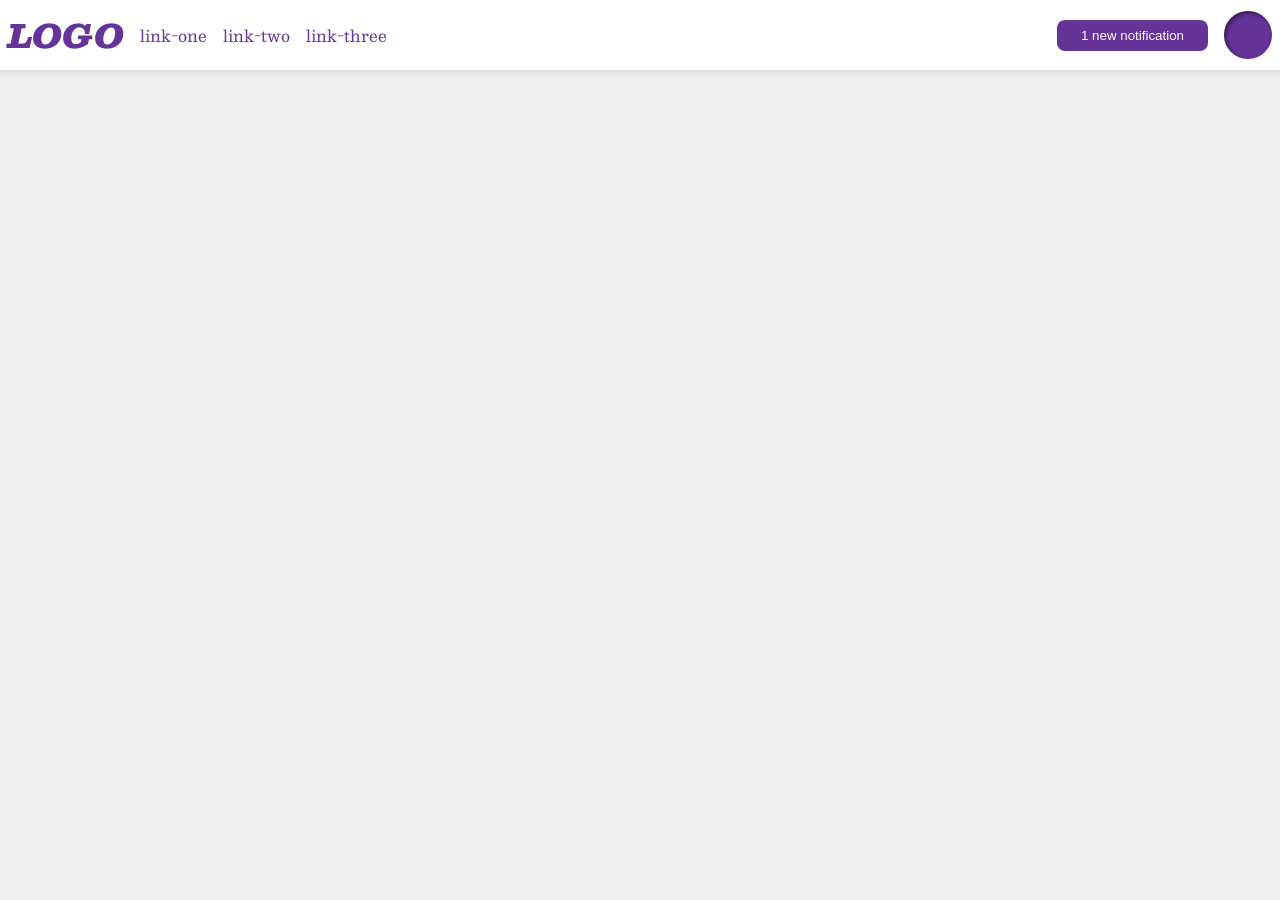
<file: foundations/flex/03-flex-header-2/index.html>
<!DOCTYPE html>
<html lang="en">
  <head>
    <meta charset="UTF-8">
    <meta http-equiv="X-UA-Compatible" content="IE=edge">
    <meta name="viewport" content="width=device-width, initial-scale=1.0">
    <title>Flex Header 2</title>
    <link rel="stylesheet" href="style.css">
  </head>
  <body>

    <div class="header">

      <div class="left">
        <div class="logo">
        LOGO
        </div>
        <ul class="links">
          <li><a href="https://google.com">link-one</a></li>
          <li><a href="https://google.com">link-two</a></li>
          <li><a href="https://google.com">link-three</a></li>
        </ul>
      </div>
      
      <div class="right">
        <button class="notifications">
          1 new notification
        </button>
        <div class="profile-image"></div>
      </div>
      
    </div>
    
  </body>
</html>
</file>
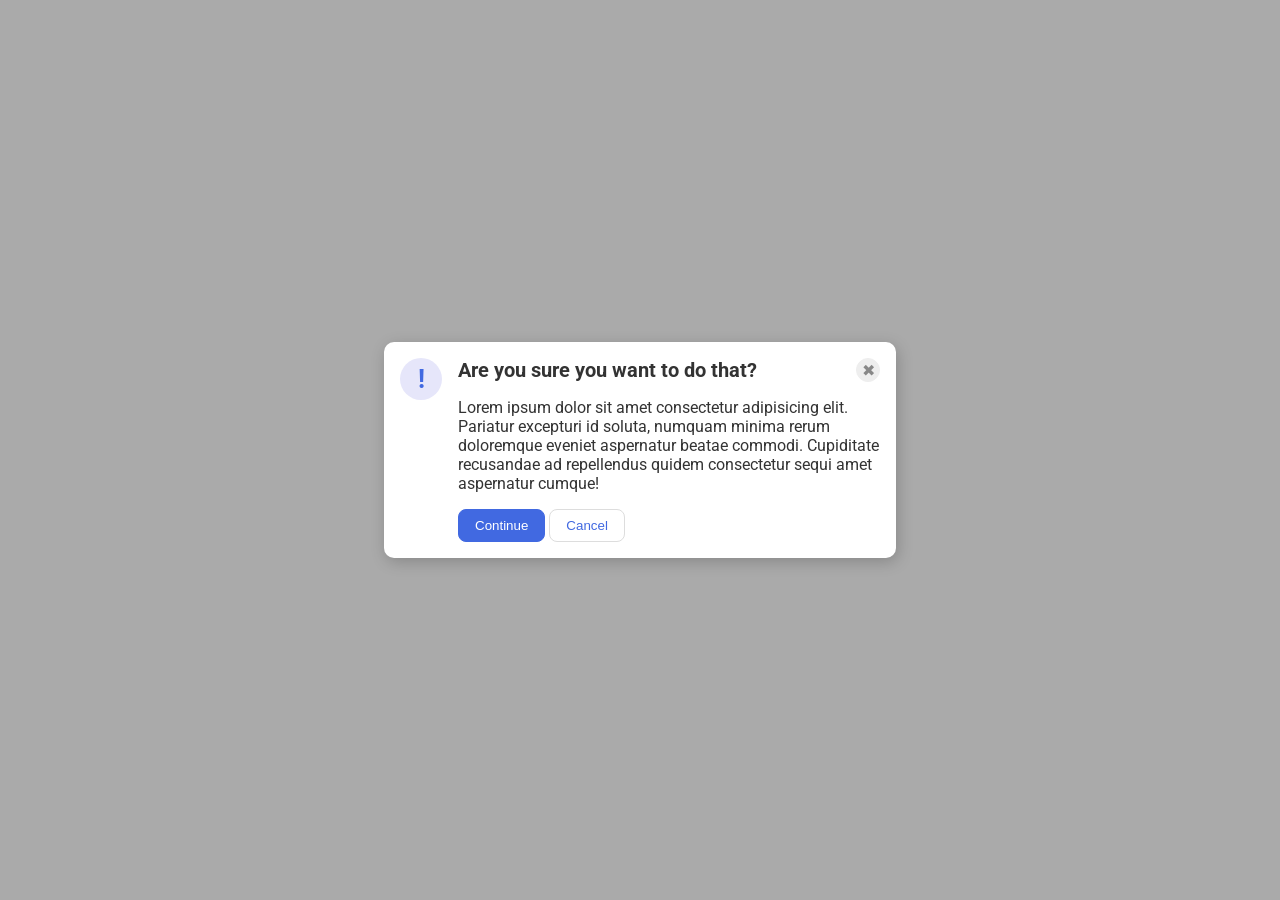
<file: foundations/flex/05-flex-modal/index.html>
<!DOCTYPE html>
<html lang="en">
  <head>
    <meta charset="UTF-8">
    <meta http-equiv="X-UA-Compatible" content="IE=edge">
    <meta name="viewport" content="width=device-width, initial-scale=1.0">
    <link rel="stylesheet" href="style.css">
    <title>Modal</title>
  </head>
  <body>
    <div class="modal">
      <div class="icon">!</div>

      <div class="container">
        <div class="top">
          <div class="header">Are you sure you want to do that?</div>
          <button class="close-button">✖</button>
        </div>
        <div class="text">Lorem ipsum dolor sit amet consectetur adipisicing elit. Pariatur excepturi id soluta, numquam minima rerum doloremque eveniet aspernatur beatae commodi. Cupiditate recusandae ad repellendus quidem consectetur sequi amet aspernatur cumque!</div>
        <div class="bottom"> 
          <button class="continue">Continue</button>
          <button class="cancel">Cancel</button>
        </div>
      </div>
<!-- ik heb meer containers dan "solution.html".
 het resultaat is wel hetzelfde, de onderdelen nemen evenveel ruimte in -->
    </div>
  </body>
</html>
</file>
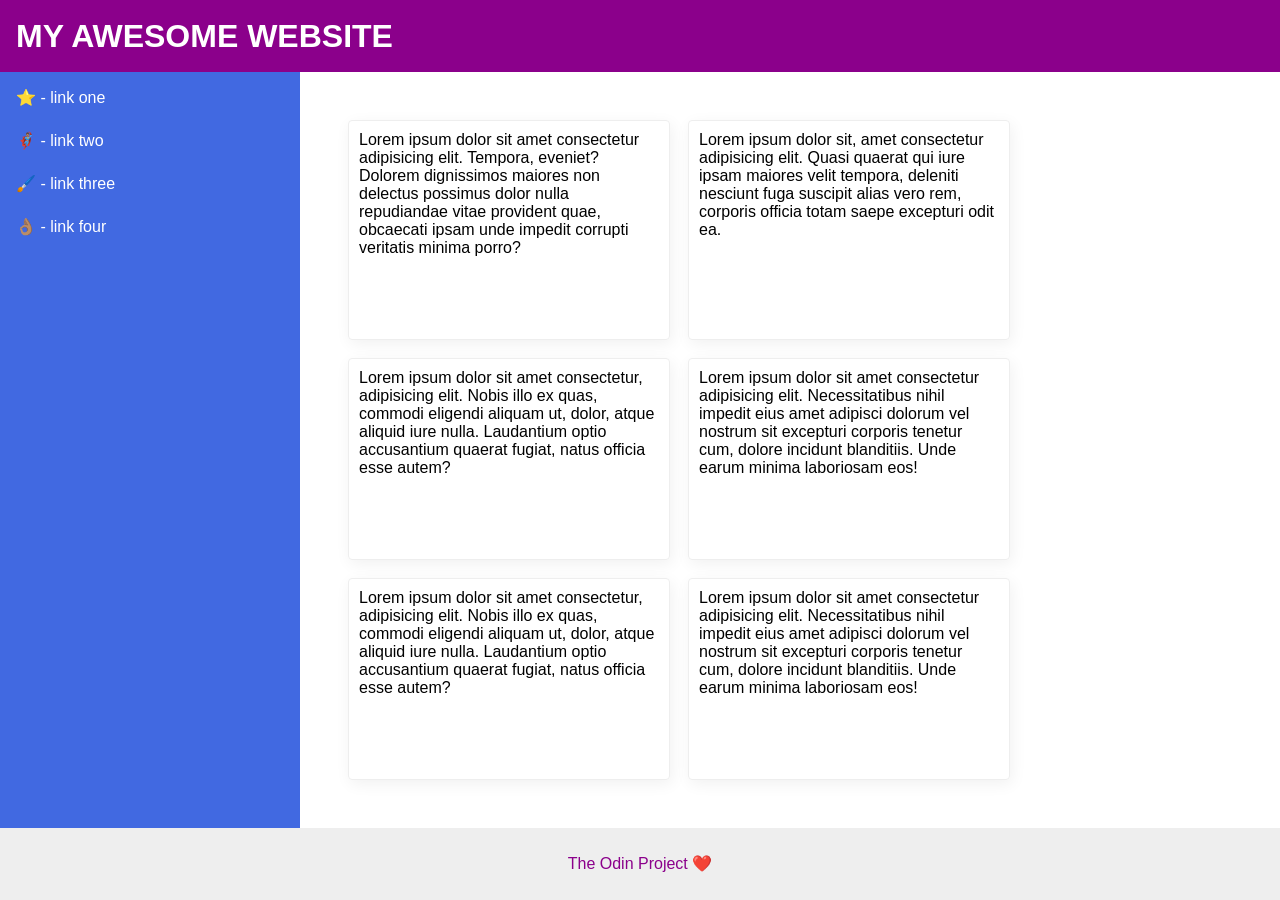
<file: foundations/flex/07-flex-layout-2/index.html>
<!DOCTYPE html>
<html lang="en">
  <head>
    <meta charset="UTF-8">
    <meta http-equiv="X-UA-Compatible" content="IE=edge">
    <meta name="viewport" content="width=device-width, initial-scale=1.0">
    <title>The Holy Grail</title>
    <link rel="stylesheet" href="style.css">
  </head>
  <body>
    <div class="header">
      MY AWESOME WEBSITE
    </div>
    
    <div class="content">
    <!-- deze container "content" is niet nodig. 
     de cards gedragen zich anders dan de sidebar. 
     Dit kun je ook bereiken door de sidebar flex-shrink: 0 te geven. -->
      <div class="sidebar">
        <ul>
          <li><a href="#">⭐ - link one</a></li>
          <li><a href="#">🦸🏽‍♂️ - link two</a></li>
          <li><a href="#">🖌️ - link three</a></li>
          <li><a href="#">👌🏽 - link four</a></li>
        </ul>
      </div>

      <div class="cards">
        <div class="card">Lorem ipsum dolor sit amet consectetur adipisicing elit. Tempora, eveniet? Dolorem dignissimos maiores non delectus possimus dolor nulla repudiandae vitae provident quae, obcaecati ipsam unde impedit corrupti veritatis minima porro?</div>
        <div class="card">Lorem ipsum dolor sit, amet consectetur adipisicing elit. Quasi quaerat qui iure ipsam maiores velit tempora, deleniti nesciunt fuga suscipit alias vero rem, corporis officia totam saepe excepturi odit ea.</div>
        <div class="card">Lorem ipsum dolor sit amet consectetur, adipisicing elit. Nobis illo ex quas, commodi eligendi aliquam ut, dolor, atque aliquid iure nulla. Laudantium optio accusantium quaerat fugiat, natus officia esse autem?</div>
        <div class="card">Lorem ipsum dolor sit amet consectetur adipisicing elit. Necessitatibus nihil impedit eius amet adipisci dolorum vel nostrum sit excepturi corporis tenetur cum, dolore incidunt blanditiis. Unde earum minima laboriosam eos!</div>
        <div class="card">Lorem ipsum dolor sit amet consectetur, adipisicing elit. Nobis illo ex quas, commodi eligendi aliquam ut, dolor, atque aliquid iure nulla. Laudantium optio accusantium quaerat fugiat, natus officia esse autem?</div>
        <div class="card">Lorem ipsum dolor sit amet consectetur adipisicing elit. Necessitatibus nihil impedit eius amet adipisci dolorum vel nostrum sit excepturi corporis tenetur cum, dolore incidunt blanditiis. Unde earum minima laboriosam eos!</div>     
      </div>

    </div>

    <div class="footer">
      The Odin Project ❤️
    </div>
  </body>
</html>
</file>
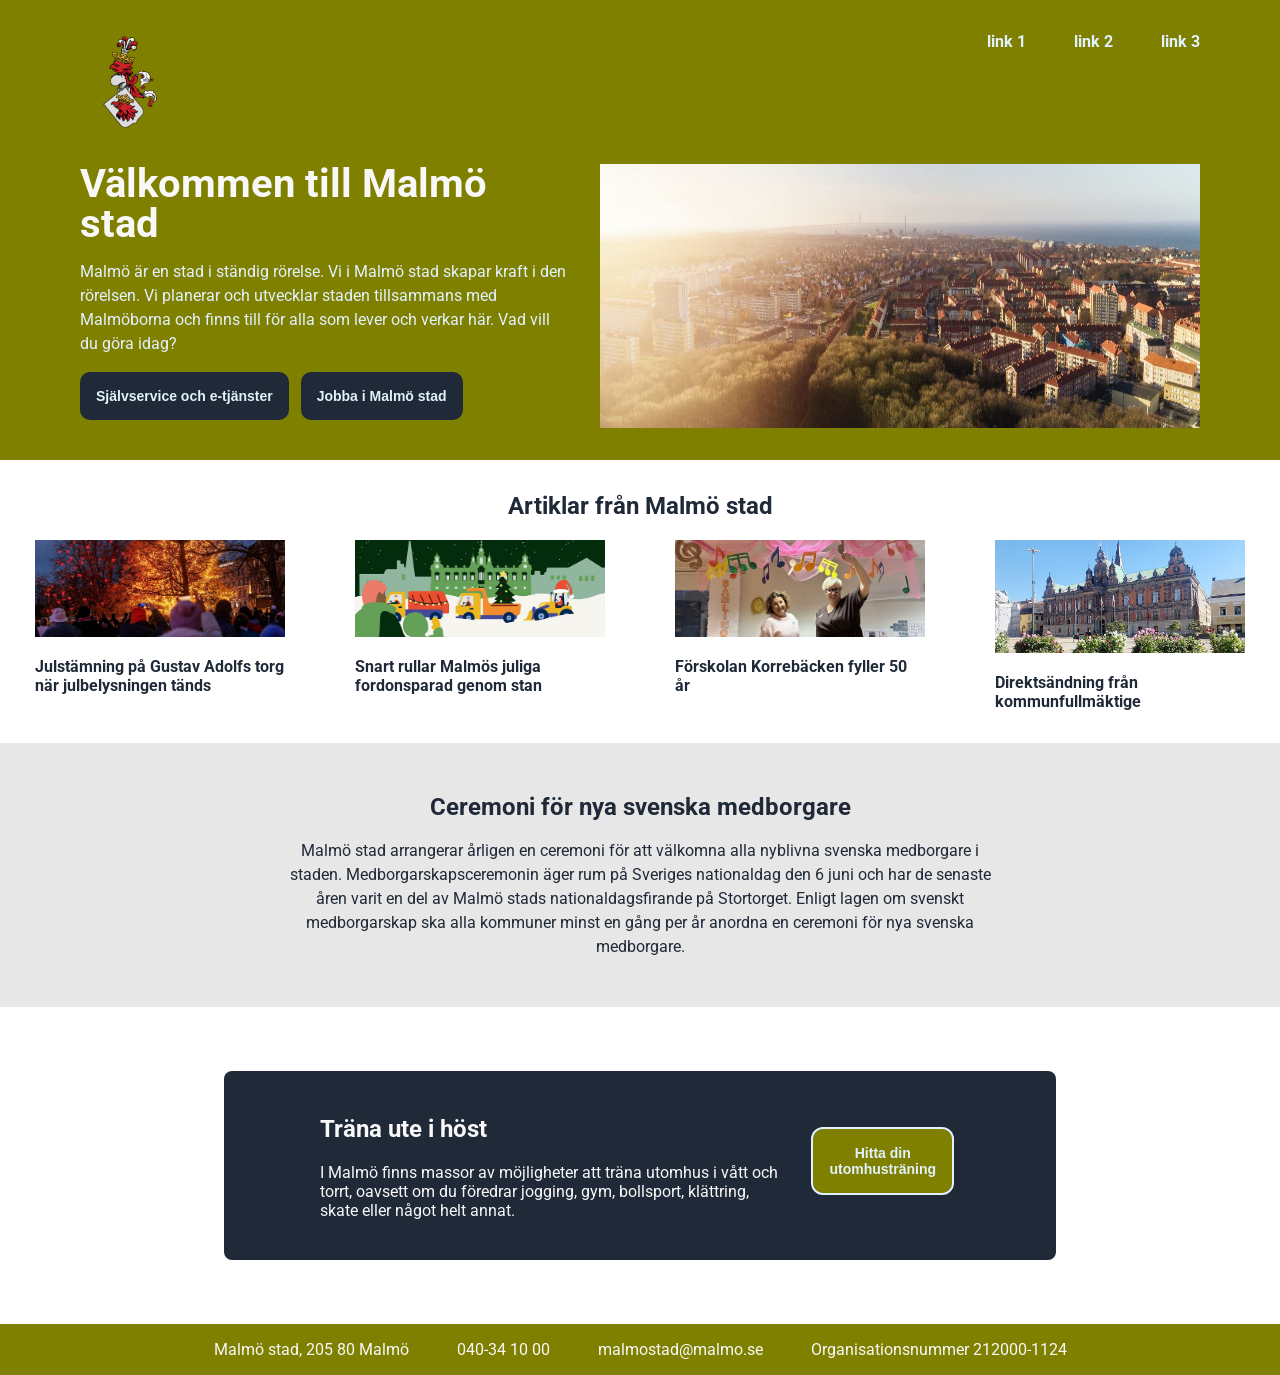
<file: foundations/flex/landing-page/index.html>
<!DOCTYPE html>
<html lang="en">
<head>
    <meta charset="UTF-8">
    <meta name="viewport" content="width=<device-width>, initial-scale=1.0">
    <title>Document</title>
    <link rel="preconnect" href="https://fonts.googleapis.com">
		<link rel="preconnect" href="https://fonts.gstatic.com" crossorigin>
		<link href="https://fonts.googleapis.com/css2?family=Roboto:ital,wght@0,100..900;1,100..900&display=swap" rel="stylesheet">
    <link rel="stylesheet" href="style.css">
</head>
<body>
    <div class="header">
      <!-- <img id="logo" src="images/malmo-logo.png" /> -->
      <img id="logo" src="images/malmo-sweden-logo-png-transparent.png" />
      <ul>
        <li>link 1</li>
        <li>link 2</li>
        <li>link 3</li>
      </ul>
    </div>

    <div class="content">

      <div class="section hero">
        <div class="text">
          <h1>Välkommen till Malmö stad</h1>
          <p>Malmö är en stad i ständig rörelse. 
            Vi i Malmö stad skapar kraft i den rörelsen. 
            Vi planerar och utvecklar staden 
            tillsammans med Malmöborna 
            och finns till för alla som lever och verkar här. 
            Vad vill du göra idag?</p>
          <button><a href="https://sjalvservice.malmo.se/">Självservice och e-tjänster</a></button>
          <button><a href="/Jobb.html">Jobba i Malmö stad</a></button>
        </div>
      
        <img class="feelgood-image" src="images/HeroTest.jpeg" />
      </div>

      <h2 id="article-title">Artiklar från Malmö stad</h2>
      <div class="section artiklar">
        <div class="article">
          <img class="article-image" src="images/julbelysning dragarbild.jpg" />
          <h3>Julstämning på Gustav Adolfs torg när julbelysningen tänds</h3>
        </div>
        <div class="article">
          <img class="article-image" src="images/fordonsparad.jpg" />
          <h3>Snart rullar Malmös juliga fordonsparad genom stan</h3>
        </div>
        <div class="article">
          <img class="article-image" src="images/korrebacken.jpg" />
          <h3>Förskolan Korrebäcken fyller 50 år</h3>
        </div>
        <div class="article">
          <img class="article-image" src="images/radhuset_sensommar.jpg" />
          <h3>Direktsändning från kommunfullmäktige</h3>
        </div>
        
      </div>

      <div class="section inspiring">
        <h2>Ceremoni för nya svenska medborgare</h2>
        <p>Malmö stad arrangerar årligen en ceremoni för att välkomna alla nyblivna svenska medborgare i staden.
          Medborgarskapsceremonin äger rum på Sveriges nationaldag den 6 juni och har de senaste åren varit en del av Malmö stads nationaldagsfirande på Stortorget.
          Enligt lagen om svenskt medborgarskap ska alla kommuner minst en gång per år anordna en ceremoni för nya svenska medborgare.</p>
      </div>

      <div class="section action">
        <div class="side-text">
          <h2>Träna ute i höst</h2>
          <p>I Malmö finns massor av möjligheter att träna utomhus i vått och torrt, oavsett om du föredrar jogging, gym, bollsport, klättring, skate eller något helt annat.</p>
        </div>
        <button><a href="/Uppleva-och-gora/Idrott-och-traning/Trana-ute-i-Malmo.html">Hitta din utomhusträning</a></button>
      </div>

    </div>

    <div class="footer">
      <ul>
        <li>Malmö stad, 205 80 Malmö</li>
        <li>040-34 10 00</li>
        <li>malmostad@malmo.se</li>
        <li>Organisationsnummer 212000-1124</li>
      </ul>
    </div>
    
</body>
</html>
</file>
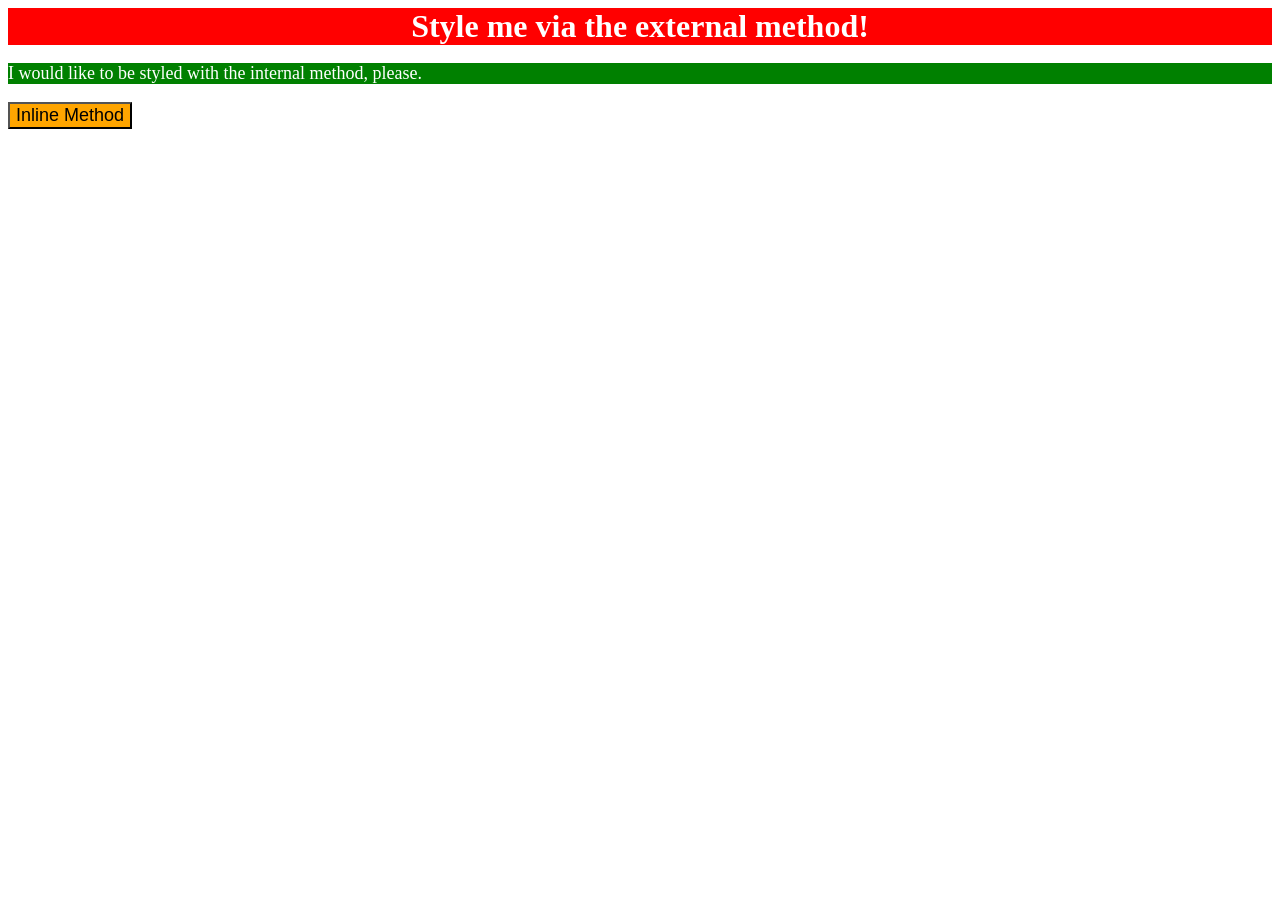
<file: foundations/intro-to-css/01-css-methods/index.html>
<!DOCTYPE html>
<html lang="en">
  <head>
    <meta charset="UTF-8">
    <meta http-equiv="X-UA-Compatible" content="IE=edge">
    <meta name="viewport" content="width=device-width, initial-scale=1.0">
    <title>Methods for Adding CSS</title>
    <link rel="stylesheet" href="style.css">
    <style>
      p {
        background-color: green;
        color: white;
        font-size: 18px;
      }
    </style>
  </head>
  <body>
    <div>Style me via the external method!</div>
    <p>I would like to be styled with the internal method, please.</p>
    <button style="background-color: orange; font-size: 18px;">Inline Method</button>
  </body>
</html>
</file>
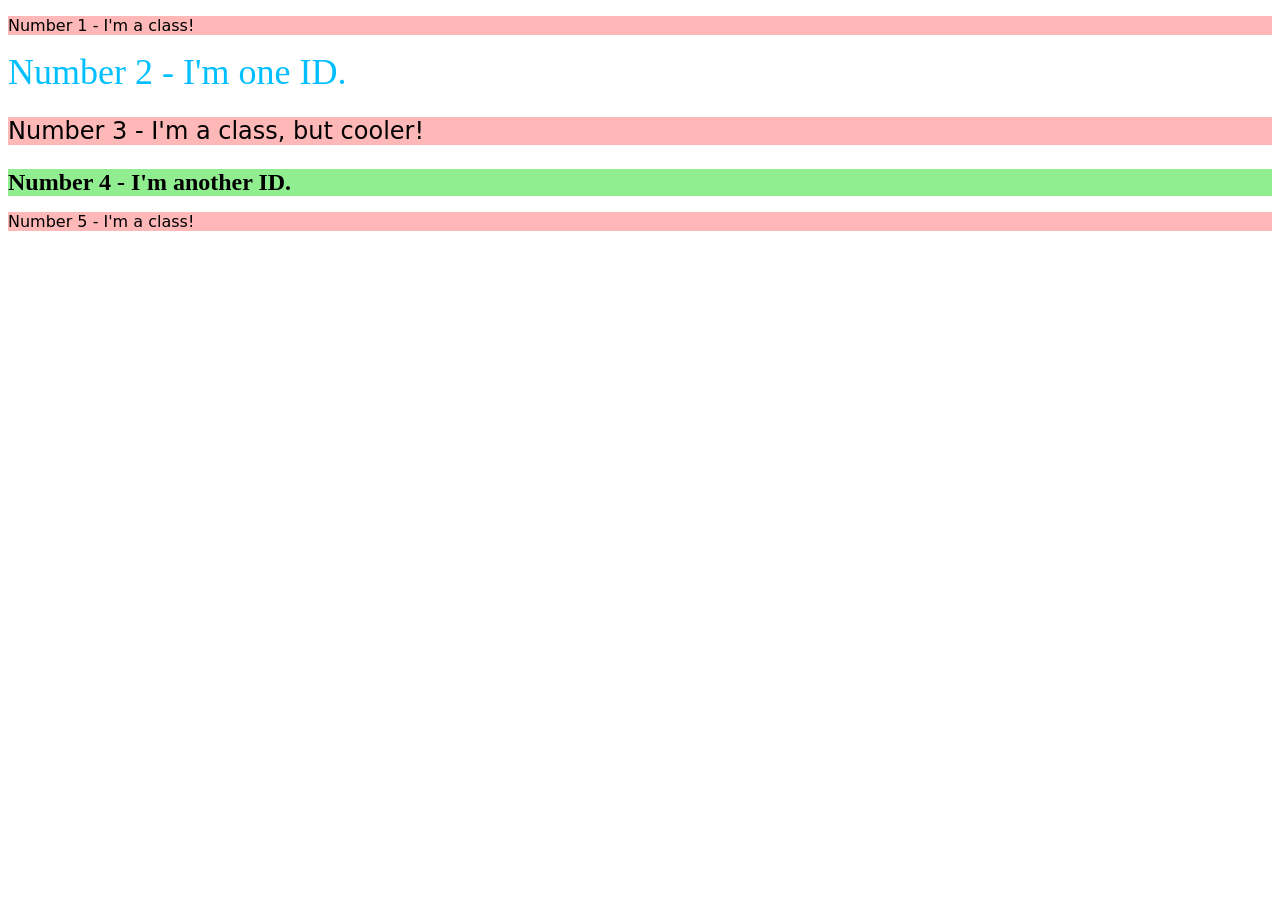
<file: foundations/intro-to-css/02-class-id-selectors/index.html>
<!DOCTYPE html>
<html lang="en">
  <head>
    <meta charset="UTF-8">
    <meta http-equiv="X-UA-Compatible" content="IE=edge">
    <meta name="viewport" content="width=device-width, initial-scale=1.0">
    <title>Class and ID Selectors</title>
    <link rel="stylesheet" href="style.css">
  </head>
  <body>
    <p class="odd">Number 1 - I'm a class!</p>
    <div id="second">Number 2 - I'm one ID.</div>
    <p class="odd adjust-font-size">Number 3 - I'm a class, but cooler!</p>
    <div class="adjust-font-size" id="fourth">Number 4 - I'm another ID.</div>
    <p class="odd">Number 5 - I'm a class!</p>
  </body>
</html>
</file>
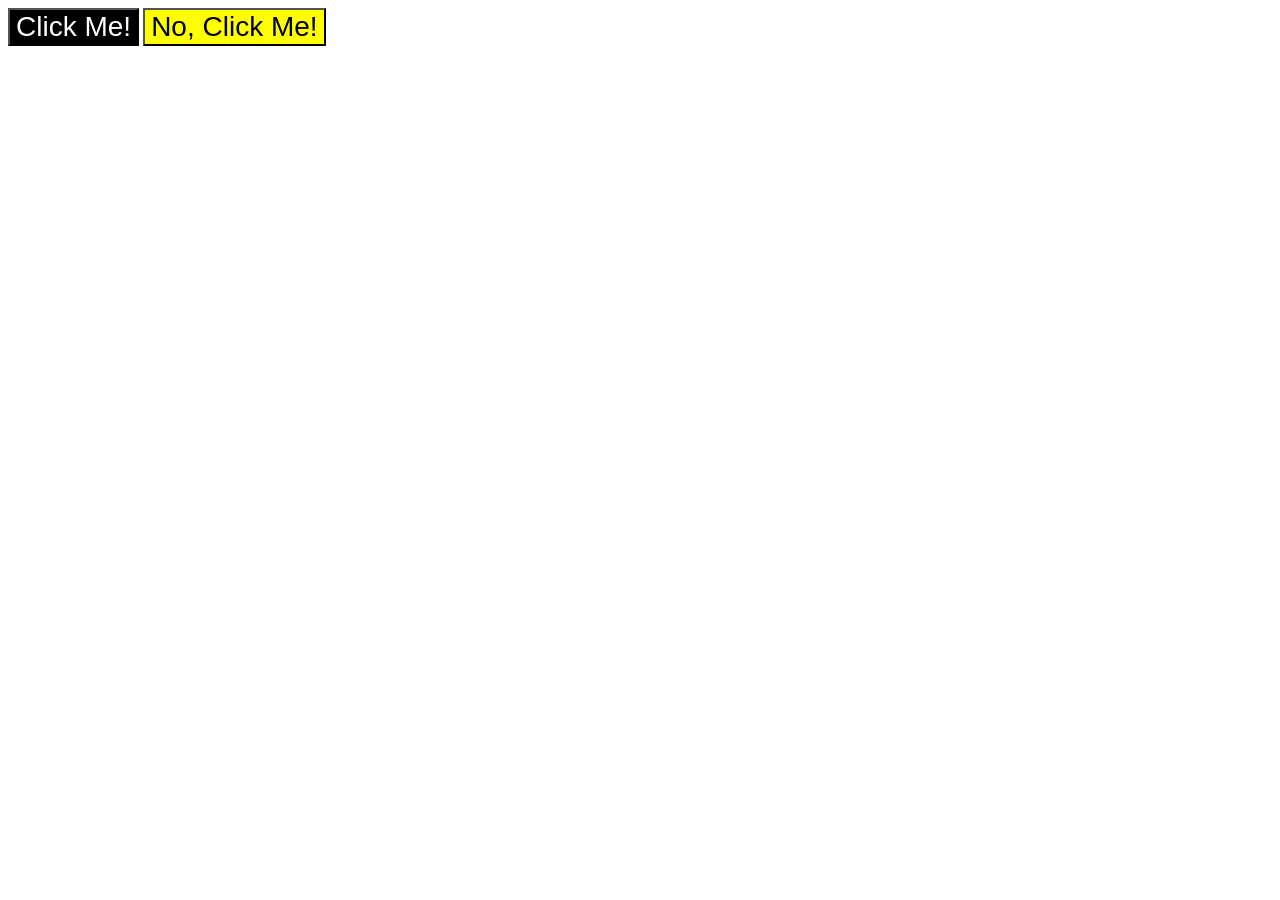
<file: foundations/intro-to-css/03-grouping-selectors/index.html>
<!DOCTYPE html>
<html lang="en">
  <head>
    <meta charset="UTF-8">
    <meta http-equiv="X-UA-Compatible" content="IE=edge">
    <meta name="viewport" content="width=device-width, initial-scale=1.0">
    <title>Grouping Selectors</title>
    <link rel="stylesheet" href="style.css">
  </head>
  <body>
    <button class="click1">Click Me!</button>
    <button class="click2">No, Click Me!</button>
  </body>
</html>
</file>
<file: foundations/flex/03-flex-header-2/style.css>
/* this is some magical font-importing.  
you'll learn about it later. */
@import url('https://fonts.googleapis.com/css2?family=Besley:ital,wght@0,400;1,900&display=swap');

body {
  margin: 0;
  background: #eee;
  font-family: Besley, serif;
}

.header {
  background: white;
  border-bottom: 1px solid #ddd;
  box-shadow: 0 0 8px rgba(0,0,0,.1);
  display: flex;
  /* align-items: center; */
  /* hoeft niet, de flex containers hier in hebben align-items-center, 
  dus bij deze is het niet nodig? */
  justify-content: space-between;
  padding: .5rem;
}

.profile-image {
  background: rebeccapurple;
  box-shadow: inset 2px 2px 4px rgba(0,0,0,.5);
  border-radius: 50%;
  width: 48px;
  height: 48px;
  flex-shrink:0;
}

.logo {
  color: rebeccapurple;
  font-size: 32px;
  font-weight: 900;
  font-style: italic;
}

button {
  border: none;
  border-radius: 8px;
  background: rebeccapurple;
  color: white;
  padding: 8px 24px;
}

a {
  /* this removes the line under our links */
  text-decoration: none;
  color: rebeccapurple;
}

ul {
  list-style-type: none;
  display: flex;
  margin:0;
  padding: 0;
  gap: 1rem;
}

.left, .right {
  display: flex;
  align-items:center;
  gap: 1rem;
}

/* 
ik snap het nog niet, wanneer staan dingen verticaal gecentreerd?
align-items hoeft alleen bij de linker en rechter containers
header container -> past zich aan aan hoogte van linker en rechter container?
	linker en rechter container -> align-items
		ul container -> li staan "vanzelf" verticaal gecentreerd, ik kan dit ook niet veranderen
    -> antwoord: dat komt door align-items in .left, haal dit weg en de li's staan bovenaan

default align-items is stretch
de header container heeft geen hoogte, past zich aan aan zijn inhoud.
.left container: align items center
  de ul is een flex-item dat standaard bovenin de .left container zou staan, nu wordt ie verticaal gecentreerd
*/
</file>
<file: foundations/flex/05-flex-modal/style.css>
@import url('https://fonts.googleapis.com/css2?family=Roboto:wght@400;700&display=swap');

html, body {
  height: 100%;
}

body {
  font-family: Roboto, sans-serif;
  margin: 0;
  background: #aaa;
  color: #333;
  /* I'll give you this one for free lol */
  display: flex;
  align-items: center;
  justify-content: center;
}

.modal {
  background: white;
  width: 480px;
  border-radius: 10px;
  box-shadow: 2px 4px 16px rgba(0,0,0,.2);
  padding: 1rem;
  display: flex;
  gap: 1rem
}

.icon {
  color: royalblue;
  font-size: 26px;
  font-weight: 700;
  background: lavender;
  width: 42px;
  height: 42px;
  border-radius: 50%;
  display: flex;
  align-items: center;
  justify-content: center;
  flex-shrink: 0;
}

.close-button {
  background: #eee;
  border-radius: 50%;
  color: #888;
  font-weight: 400;
  font-size: 16px;
  height: 24px;
  width: 24px;
  display: flex;
  align-items: center;
  justify-content: center;
  border: 1px solid #eee;
  padding: 0;
}

button {
  cursor: pointer;
  padding: 8px 16px;
  border-radius: 8px;
}

button.continue {
  background: royalblue;
  border: 1px solid royalblue;
  color: white;
}

button.cancel {
  background: white;
  border: 1px solid #ddd;
  color: royalblue;
}

.top {
  display: flex;
  justify-content: space-between;
}

.header {
  font-weight:bold;
  font-size: 20px;
}
.text {
  margin: 1rem 0;
}
</file>
<file: foundations/flex/07-flex-layout-2/style.css>
body {
  font-family: -apple-system, BlinkMacSystemFont, 'Segoe UI', Roboto, Oxygen, Ubuntu, Cantarell, 'Open Sans', 'Helvetica Neue', sans-serif;
  margin: 0;
  min-height: 100vh;
  /* jvo */
  display: flex;
  flex-direction:column;
  justify-content: space-between;
}

.header {
  height: 72px;
  background: darkmagenta;
  color: white;
  /* jvo */
  font-size: 32px;
  font-weight: 900;
  line-height:72px; /* tekst verticaal centreren, geen flex nodig */
  padding: 0 16px;
}

.footer {
  height: 72px;
  background: #eee;
  color: darkmagenta;
  /* jvo */
  line-height:72px;
  text-align: center;
}

.sidebar {
  width: 300px;
  background: royalblue;
  box-sizing: border-box;
  /* jvo */
  flex: 1 0 300px;  /* simpeler: flex-shrink: 0; */
}
.sidebar ul {
  list-style: none;
  padding: 0;
  margin:0;
}
.sidebar ul li {
  margin: 8px;
  padding: 8px;
}
.sidebar ul li a {
  color: white;
  font-size: 24;
  text-decoration: none;
}
/* jvo */
.content {
  display:flex;
  flex-grow:1;
}

.cards {
  display: flex;
  flex-wrap: wrap;
  /* jvo */
  padding: 48px;
  gap: 18px; /* iets kleiner zodat er 3 naast elkaar paassen op mcbook air */
}

.card {
  border: 1px solid #eee;
  box-shadow: 2px 4px 16px rgba(0,0,0,.06);
  border-radius: 4px;
  flex: 1 0 300px;
  max-width: 300px;
  /* jvo */
  padding: 10px;
}
</file>
<file: foundations/flex/landing-page/style.css>
body {
    font-family: "Roboto", sans-serif;
    font-size: 16px;
    margin:0;
}

/* colors */

.header, .hero, .footer {
    background-color: #808000;
    color: #f8f8f8;
}
.header li {
    color: #e1f1fd;
    font-weight: bold;
}
h2, h3, p {
   color: #1F2937;
}
.text p {
    color:#e1f1fd;
}
.inspiring {
    background-color: #e7e7e7;
}
.action {
    background-color: #1F2937;
    color: #f8f8f8;
}
.action h2, .action p {
    color: #f8f8f8;
}

/* flex */

.header {
    display: flex;
    justify-content: space-between;
    padding: 2rem 5rem 0 5rem;
}
ul {
    list-style: none;
    margin:0;
    display:flex;
    gap: 3rem;
}
.footer ul {
    justify-content: center;
    padding:1rem;
}
.hero {
    padding: 2rem 5rem;
    display: flex;
    justify-content: space-between;
    gap: 2rem;
    line-height: 24px;
}
.artiklar {
    display:flex;
    justify-content:space-around;
}
.action {
    display: flex;
    align-items: center;
    gap: 2rem;
}

/* sizes and space */

.text {
    width: 500px;
}
h1 {
    margin: 0;
    font-size: 40px;
    line-height:40px;
}
h2 {
    text-align: center;
}
h3 {
    font-size: 16px;
}
.artiklar {
    margin-bottom: 1rem;
}
#article-title {
    margin-top: 2rem;
}
.article, .article img {
    width: 250px;
}
.inspiring {
    padding: 2rem 18rem;
    line-height: 24px;
    text-align: center;
}
.action {
    border-radius: 8px;
    width: 50%;
    margin: 4rem auto;
    padding: 1.5rem 6rem;
    /* text-align: center; */
}
.action h2 {
    text-align: left;
}

/* images */

#logo {
    width:100px;
    /* padding:1rem 2rem; */
}

.feelgood-image {
    width: 600px;
}
.article-image {
    width: 250px;
}

/* buttons */

button {
    background-color: #1F2937;
    padding: 1rem;
    border-radius: 10px;
    border: none;
    margin: 0 .5rem .5rem 0;   
}
.action button {
    background-color: #808000;
    outline: 2px solid #e1f1fd;
}
button a {
    color: #e1f1fd;
    text-decoration: none;
    font-size: 14px;
    font-weight: bold;   
}
</file>
<file: foundations/intro-to-css/01-css-methods/style.css>
div {
    background-color: red;
    color: white;
    font-size: 32px;
    text-align: center;
    font-weight: bold;
}
</file>
<file: foundations/intro-to-css/02-class-id-selectors/style.css>
/* Add CSS Styling */
.odd {
    background: #FFB8B8;
    font-family: Verdana, 'DejaVu Sans', Geneva, sans-serif;
}
.adjust-font-size {
    font-size: 24px;
}


#second {
    color: #00bfff;
    font-size: 36px;
}
#fourth {
    background-color: #90EE90;
    font-weight: bold;
}
</file>
<file: foundations/intro-to-css/03-grouping-selectors/style.css>
/* Add CSS Styling */
.click1, .click2 {
    font-size: 28px;
    font-family: Helvetica, 'Times New Roman', sans-serif;
}

.click1 {
    background-color: rgb(0, 0, 0);
    color: rgb(255, 255, 255);
}  

.click2 {
    background-color: rgb(255, 255, 0);
}
</file>
